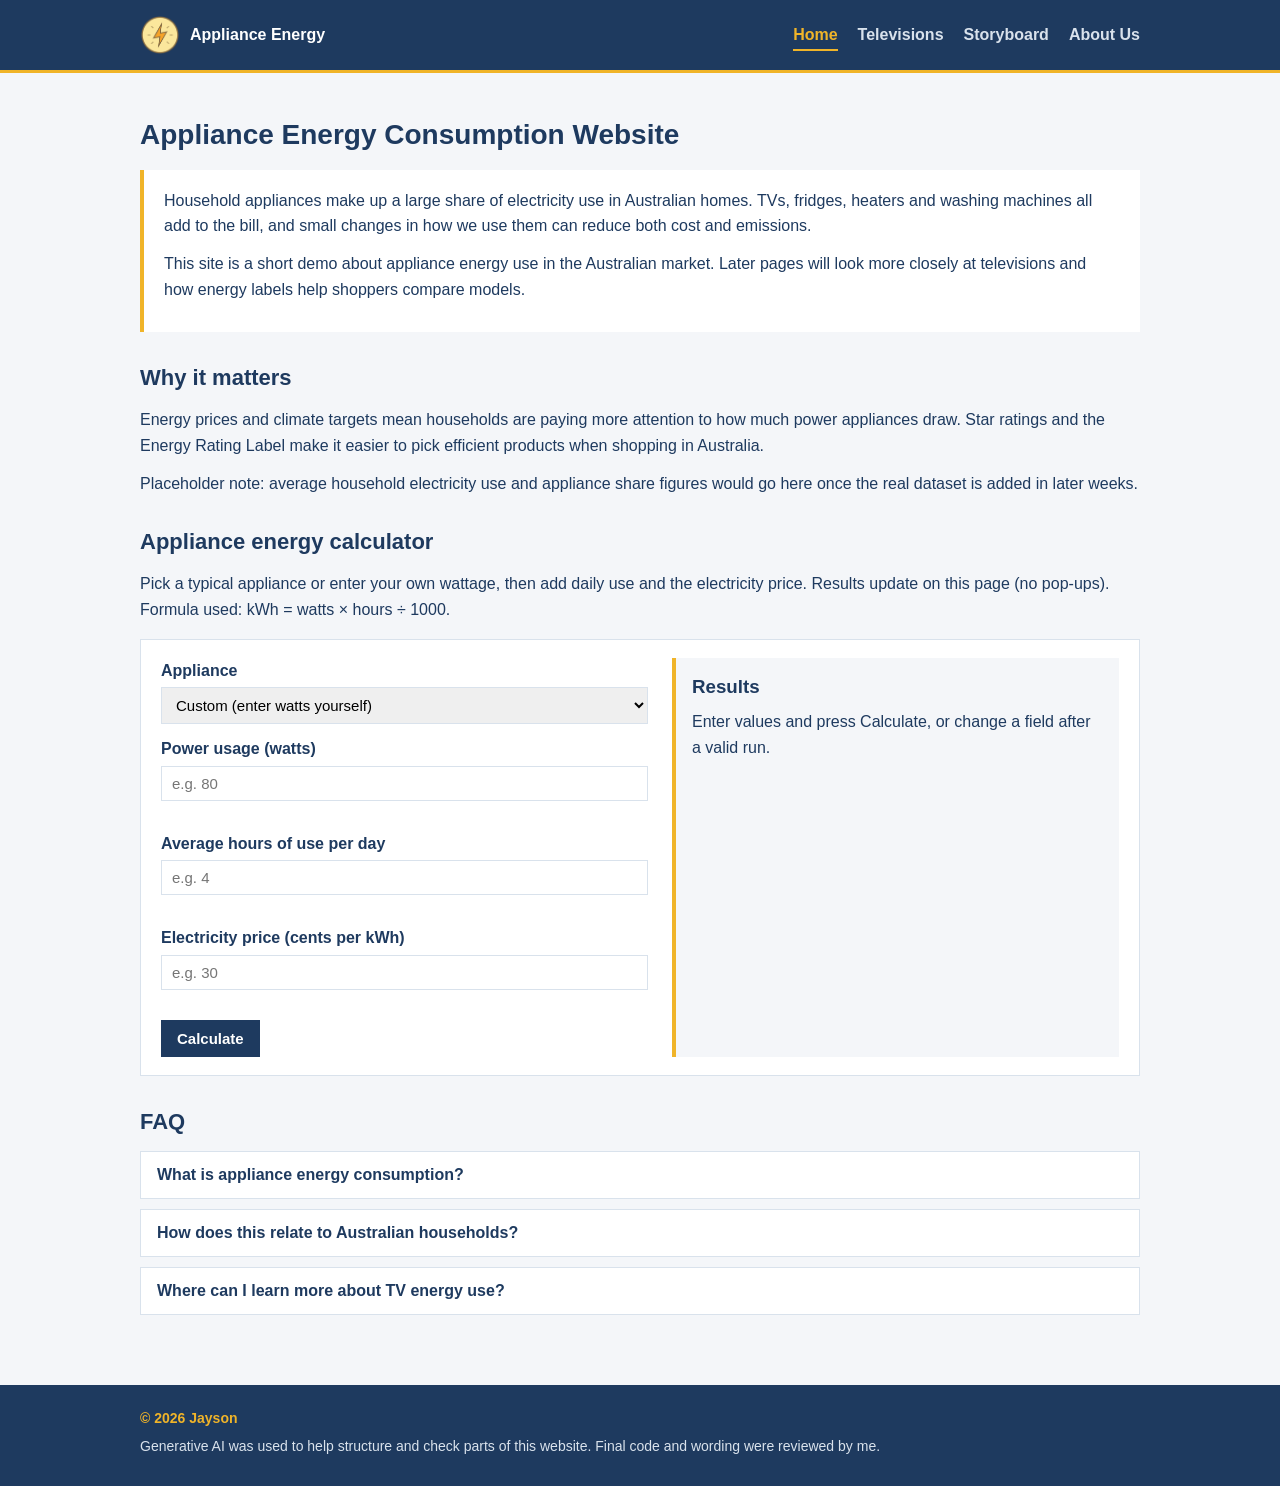
<file: Energy Website (Exercise 3)/index.html>
<!DOCTYPE html>
<html lang="en">
<head>
    <meta charset="UTF-8">
    <meta name="viewport" content="width=device-width, initial-scale=1.0">
    <title>Home | Appliance Energy Consumption</title>
    <link rel="stylesheet" href="assets/css/styles.css">
</head>
<body>

    <!-- nav -->
    <header class="header">
        <div class="container nav">
            <a class="logo" href="index.html">
                <img src="assets/img/PowerIcon.png" alt="Power logo">
                <span>Appliance Energy</span>
            </a>
            <ul class="menu">
                <li><a class="active" href="index.html">Home</a></li>
                <li><a href="televisions.html">Televisions</a></li>
                <li><a href="storyboard.html">Storyboard</a></li>
                <li><a href="about.html">About Us</a></li>
            </ul>
        </div>
    </header>

    <main class="container">
        <h1>Appliance Energy Consumption Website</h1>

        <!-- australia market intro -->
        <div class="intro">
            <p>
                Household appliances make up a large share of electricity use in
                Australian homes. TVs, fridges, heaters and washing machines all
                add to the bill, and small changes in how we use them can reduce
                both cost and emissions.
            </p>
            <p>
                This site is a short demo about appliance energy use in the
                Australian market. Later pages will look more closely at
                televisions and how energy labels help shoppers compare models.
            </p>
        </div>

        <h2>Why it matters</h2>
        <p>
            Energy prices and climate targets mean households are paying more
            attention to how much power appliances draw. Star ratings and the
            Energy Rating Label make it easier to pick efficient products when
            shopping in Australia.
        </p>
        <p>
            Placeholder note: average household electricity use and appliance
            share figures would go here once the real dataset is added in later
            weeks.
        </p>

        <!-- energy calculator -->
        <h2>Appliance energy calculator</h2>
        <p>
            Pick a typical appliance or enter your own wattage, then add daily
            use and the electricity price. Results update on this page (no
            pop-ups). Formula used: kWh = watts × hours ÷ 1000.
        </p>

        <div class="calculator">
            <form id="energy-form" novalidate>
                <div class="form-row">
                    <label for="appliance">Appliance</label>
                    <select id="appliance" name="appliance">
                        <option value="custom">Custom (enter watts yourself)</option>
                        <option value="80">LED TV 55 inch (80 W)</option>
                        <option value="120">OLED TV 65 inch (120 W)</option>
                        <option value="150">Fridge (150 W)</option>
                        <option value="500">Washing machine (500 W)</option>
                        <option value="1500">Split system air conditioner (1500 W)</option>
                        <option value="2000">Clothes dryer (2000 W)</option>
                    </select>
                </div>

                <div class="form-row">
                    <label for="watts">Power usage (watts)</label>
                    <input type="number" id="watts" name="watts" min="1" step="1" placeholder="e.g. 80">
                    <span class="field-error" id="watts-error"></span>
                </div>

                <div class="form-row">
                    <label for="hours">Average hours of use per day</label>
                    <input type="number" id="hours" name="hours" min="0" max="24" step="0.1" placeholder="e.g. 4">
                    <span class="field-error" id="hours-error"></span>
                </div>

                <div class="form-row">
                    <label for="price">Electricity price (cents per kWh)</label>
                    <input type="number" id="price" name="price" min="0" step="0.1" placeholder="e.g. 30">
                    <span class="field-error" id="price-error"></span>
                </div>

                <button type="submit" class="calc-btn">Calculate</button>
            </form>

            <div class="results" id="results">
                <h3>Results</h3>
                <p id="results-message">Enter values and press Calculate, or change a field after a valid run.</p>
                <div id="results-list"></div>
            </div>
        </div>

        <!-- FAQ starts closed; JS opens one at a time -->
        <h2>FAQ</h2>
        <div class="faq">
            <div class="faq-item">
                <button type="button" class="faq-question">
                    What is appliance energy consumption?
                </button>
                <div class="faq-answer">
                    <p>
                        It is the amount of electricity an appliance uses over
                        time, usually measured in kilowatt-hours (kWh). Usage
                        depends on the device, how often it runs, and its
                        settings.
                    </p>
                </div>
            </div>

            <div class="faq-item">
                <button type="button" class="faq-question">
                    How does this relate to Australian households?
                </button>
                <div class="faq-answer">
                    <p>
                        Placeholder answer: many Australian homes rely on
                        appliances for heating, cooling and entertainment.
                        Choosing higher star-rated products can lower yearly
                        running costs.
                    </p>
                </div>
            </div>

            <div class="faq-item">
                <button type="button" class="faq-question">
                    Where can I learn more about TV energy use?
                </button>
                <div class="faq-answer">
                    <p>
                        See the Televisions page on this site for a short
                        overview, or the Storyboard page for the data story
                        behind TV energy comparisons. Official guidance is also
                        available through energyrating.gov.au.
                    </p>
                </div>
            </div>
        </div>
    </main>

    <!-- footer -->
    <footer>
        <div class="container">
            <p class="year-name">&copy; 2026 Jayson</p>
            <p>
                Generative AI was used to help structure and check parts of
                this website. Final code and wording were reviewed by me.
            </p>
        </div>
    </footer>

    <script src="assets/js/scripts.js"></script>
</body>
</html>
</file>
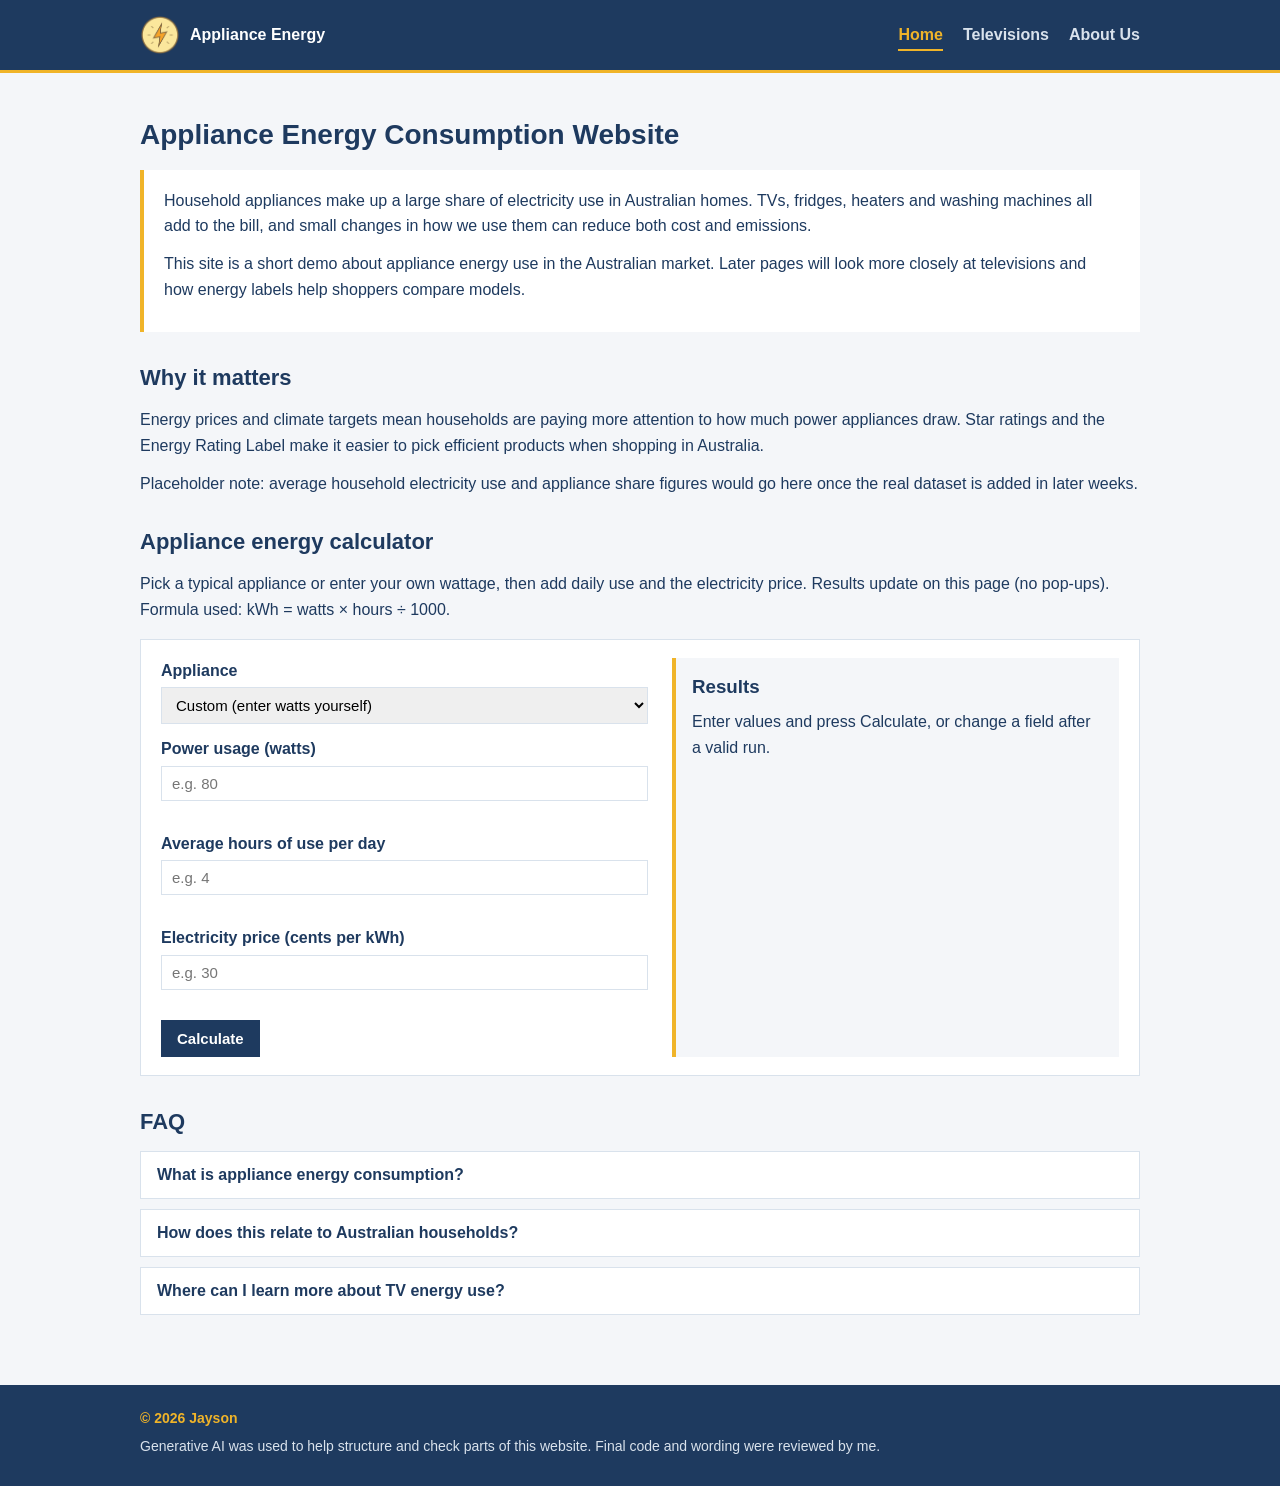
<file: Energy Website (Original)/index.html>
<!DOCTYPE html>
<html lang="en">
<head>
    <meta charset="UTF-8">
    <meta name="viewport" content="width=device-width, initial-scale=1.0">
    <title>Home | Appliance Energy Consumption</title>
    <link rel="stylesheet" href="assets/css/styles.css">
</head>
<body>

    <!-- nav -->
    <header class="header">
        <div class="container nav">
            <a class="logo" href="index.html">
                <img src="assets/img/PowerIcon.png" alt="Power logo">
                <span>Appliance Energy</span>
            </a>
            <ul class="menu">
                <li><a class="active" href="index.html">Home</a></li>
                <li><a href="televisions.html">Televisions</a></li>
                <li><a href="about.html">About Us</a></li>
            </ul>
        </div>
    </header>

    <main class="container">
        <h1>Appliance Energy Consumption Website</h1>

        <!-- australia market intro -->
        <div class="intro">
            <p>
                Household appliances make up a large share of electricity use in
                Australian homes. TVs, fridges, heaters and washing machines all
                add to the bill, and small changes in how we use them can reduce
                both cost and emissions.
            </p>
            <p>
                This site is a short demo about appliance energy use in the
                Australian market. Later pages will look more closely at
                televisions and how energy labels help shoppers compare models.
            </p>
        </div>

        <h2>Why it matters</h2>
        <p>
            Energy prices and climate targets mean households are paying more
            attention to how much power appliances draw. Star ratings and the
            Energy Rating Label make it easier to pick efficient products when
            shopping in Australia.
        </p>
        <p>
            Placeholder note: average household electricity use and appliance
            share figures would go here once the real dataset is added in later
            weeks.
        </p>

        <!-- energy calculator -->
        <h2>Appliance energy calculator</h2>
        <p>
            Pick a typical appliance or enter your own wattage, then add daily
            use and the electricity price. Results update on this page (no
            pop-ups). Formula used: kWh = watts × hours ÷ 1000.
        </p>

        <div class="calculator">
            <form id="energy-form" novalidate>
                <div class="form-row">
                    <label for="appliance">Appliance</label>
                    <select id="appliance" name="appliance">
                        <option value="custom">Custom (enter watts yourself)</option>
                        <option value="80">LED TV 55 inch (80 W)</option>
                        <option value="120">OLED TV 65 inch (120 W)</option>
                        <option value="150">Fridge (150 W)</option>
                        <option value="500">Washing machine (500 W)</option>
                        <option value="1500">Split system air conditioner (1500 W)</option>
                        <option value="2000">Clothes dryer (2000 W)</option>
                    </select>
                </div>

                <div class="form-row">
                    <label for="watts">Power usage (watts)</label>
                    <input type="number" id="watts" name="watts" min="1" step="1" placeholder="e.g. 80">
                    <span class="field-error" id="watts-error"></span>
                </div>

                <div class="form-row">
                    <label for="hours">Average hours of use per day</label>
                    <input type="number" id="hours" name="hours" min="0" max="24" step="0.1" placeholder="e.g. 4">
                    <span class="field-error" id="hours-error"></span>
                </div>

                <div class="form-row">
                    <label for="price">Electricity price (cents per kWh)</label>
                    <input type="number" id="price" name="price" min="0" step="0.1" placeholder="e.g. 30">
                    <span class="field-error" id="price-error"></span>
                </div>

                <button type="submit" class="calc-btn">Calculate</button>
            </form>

            <div class="results" id="results">
                <h3>Results</h3>
                <p id="results-message">Enter values and press Calculate, or change a field after a valid run.</p>
                <div id="results-list"></div>
            </div>
        </div>

        <!-- FAQ starts closed; JS opens one at a time -->
        <h2>FAQ</h2>
        <div class="faq">
            <div class="faq-item">
                <button type="button" class="faq-question">
                    What is appliance energy consumption?
                </button>
                <div class="faq-answer">
                    <p>
                        It is the amount of electricity an appliance uses over
                        time, usually measured in kilowatt-hours (kWh). Usage
                        depends on the device, how often it runs, and its
                        settings.
                    </p>
                </div>
            </div>

            <div class="faq-item">
                <button type="button" class="faq-question">
                    How does this relate to Australian households?
                </button>
                <div class="faq-answer">
                    <p>
                        Placeholder answer: many Australian homes rely on
                        appliances for heating, cooling and entertainment.
                        Choosing higher star-rated products can lower yearly
                        running costs.
                    </p>
                </div>
            </div>

            <div class="faq-item">
                <button type="button" class="faq-question">
                    Where can I learn more about TV energy use?
                </button>
                <div class="faq-answer">
                    <p>
                        See the Televisions page on this site for a short
                        overview. Official guidance is also available through
                        energyrating.gov.au.
                    </p>
                </div>
            </div>
        </div>
    </main>

    <!-- footer -->
    <footer>
        <div class="container">
            <p class="year-name">&copy; 2026 Jayson</p>
            <p>
                Generative AI was used to help structure and check parts of
                this website. Final code and wording were reviewed by me.
            </p>
        </div>
    </footer>

    <script src="assets/js/scripts.js"></script>
</body>
</html>
</file>
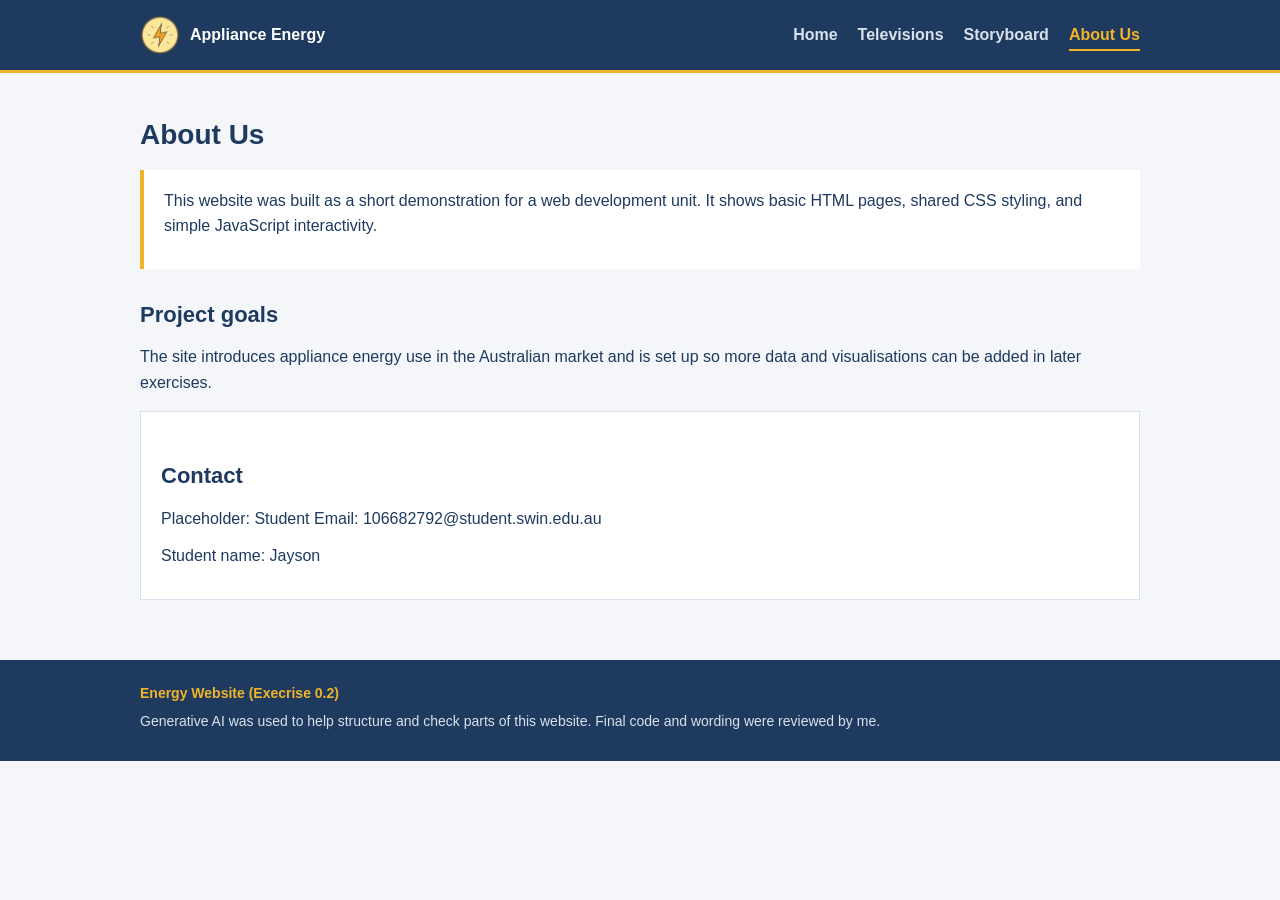
<file: Energy Website (Exercise 3)/about.html>
<!DOCTYPE html>
<html lang="en">
<head>
    <meta charset="UTF-8">
    <meta name="viewport" content="width=device-width, initial-scale=1.0">
    <title>About Us | Appliance Energy Consumption</title>
    <link rel="stylesheet" href="assets/css/styles.css">
</head>
<body>

    <!-- nav -->
    <header class="header">
        <div class="container nav">
            <a class="logo" href="index.html">
                <img src="assets/img/PowerIcon.png" alt="Power logo">
                <span>Appliance Energy</span>
            </a>
            <ul class="menu">
                <li><a href="index.html">Home</a></li>
                <li><a href="televisions.html">Televisions</a></li>
                <li><a href="storyboard.html">Storyboard</a></li>
                <li><a class="active" href="about.html">About Us</a></li>
            </ul>
        </div>
    </header>

    <main class="container">
        <h1>About Us</h1>

        <div class="intro">
            <p>
                This website was built as a short demonstration for a web
                development unit. It shows basic HTML pages, shared CSS styling,
                and simple JavaScript interactivity.
            </p>
        </div>

        <h2>Project goals</h2>
        <p>
            The site introduces appliance energy use in the Australian market
            and is set up so more data and visualisations can be added in later
            exercises.
        </p>

        <div class="info-box">
            <h2>Contact</h2>
            <p>
                Placeholder: Student 
                Email: 106682792@student.swin.edu.au
            </p>
            <p>
                Student name: Jayson
            </p>
        </div>
    </main>

    <!-- footer -->
    <footer>
        <div class="container">
            <p class="year-name">Energy Website  (Execrise 0.2)</p>
            <p>
                Generative AI was used to help structure and check parts of
                this website. Final code and wording were reviewed by me.
            </p>
        </div>
    </footer>

</body>
</html>
</file>
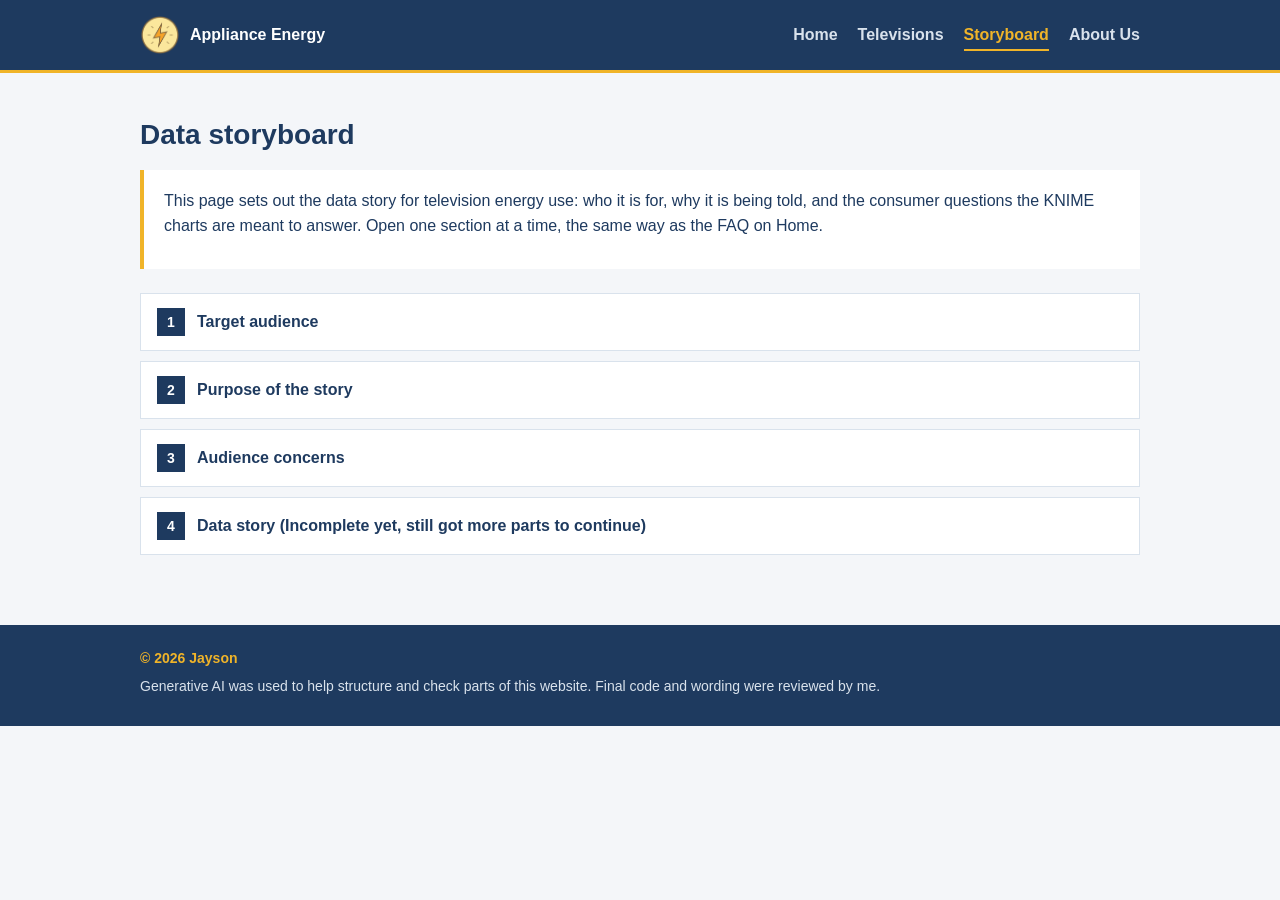
<file: Energy Website (Exercise 3)/storyboard.html>
<!DOCTYPE html>
<html lang="en">
<head>
    <meta charset="UTF-8">
    <meta name="viewport" content="width=device-width, initial-scale=1.0">
    <title>Storyboard | Appliance Energy Consumption</title>
    <link rel="stylesheet" href="assets/css/styles.css">
</head>
<body>

    <!-- nav -->
    <header class="header">
        <div class="container nav">
            <a class="logo" href="index.html">
                <img src="assets/img/PowerIcon.png" alt="Power logo">
                <span>Appliance Energy</span>
            </a>
            <ul class="menu">
                <li><a href="index.html">Home</a></li>
                <li><a href="televisions.html">Televisions</a></li>
                <li><a class="active" href="storyboard.html">Storyboard</a></li>
                <li><a href="about.html">About Us</a></li>
            </ul>
        </div>
    </header>

    <main class="container">
        <h1>Data storyboard</h1>

        <div class="intro">
            <p>
                This page sets out the data story for television energy use:
                who it is for, why it is being told, and the consumer questions
                the KNIME charts are meant to answer. Open one section at a
                time, the same way as the FAQ on Home.
            </p>
        </div>

        <div class="storyboard">
            <div class="story-item">
                <button type="button" class="story-frame">
                    <span class="story-num">1</span>
                    <span class="story-title">Target audience</span>
                </button>
                <div class="story-detail">
                    <p>
                        The main target audience for this data story is consumers
                        who are interested in purchasing a television with lower
                        energy consumption. These consumers may want to understand
                        whether factors such as screen size, television model, and
                        energy-efficiency rating have a noticeable effect on how
                        much electricity a television uses.
                    </p>
                    <p>
                        Many buyers usually compare features such as display size,
                        picture quality, brand, and price, but energy consumption
                        may also affect the long-term cost of owning a television.
                        This data story is therefore designed to make
                        energy-related information easier to understand by
                        presenting comparisons between different televisions.
                    </p>
                    <p>
                        The findings may also be useful to policy makers,
                        regulators, and researchers who are interested in general
                        patterns of energy efficiency in consumer electronics.
                    </p>
                </div>
            </div>

            <div class="story-item">
                <button type="button" class="story-frame">
                    <span class="story-num">2</span>
                    <span class="story-title">Purpose of the story</span>
                </button>
                <div class="story-detail">
                    <p>
                        The purpose of this data story is to investigate how
                        different television characteristics are related to energy
                        consumption and to present the results in a way that is
                        useful for consumers. The story will examine factors such
                        as screen size, energy-efficiency rating, and differences
                        between television models to identify patterns in energy
                        usage.
                    </p>
                    <p>
                        For example, it will explore whether larger televisions
                        tend to consume more energy, whether televisions with
                        better efficiency ratings generally use less electricity,
                        and whether televisions with similar specifications can
                        still have different levels of energy consumption.
                    </p>
                    <p>
                        By using comparisons and visualisations, the story aims
                        to help consumers recognise which factors may have a
                        greater influence on energy use and encourage them to
                        consider energy efficiency alongside other features when
                        choosing a television.
                    </p>
                </div>
            </div>

            <div class="story-item">
                <button type="button" class="story-frame">
                    <span class="story-num">3</span>
                    <span class="story-title">Audience concerns</span>
                </button>
                <div class="story-detail">
                    <p>
                        Consumers may want to know whether choosing a larger
                        screen size will significantly increase energy
                        consumption, whether a better energy-efficiency rating
                        results in lower energy use, and whether televisions with
                        similar sizes can still have different levels of energy
                        consumption. The charts below are prepared in KNIME and
                        can be dropped into the placeholder boxes when ready.
                    </p>

                    <h3>Does choosing a larger TV increase energy consumption?</h3>
                    <figure class="story-figure">
                        <div class="chart-placeholder">
                            <img src="assets/img/Does A Bigger TV Consumption More Energy_.png" alt="KNIME chart: energy use across small, medium and large TVs.">
                        </div>
                        <figcaption>KNIME chart: energy use across small, medium and large TVs.</figcaption>
                    </figure>
                    <p>
                        As shown in the chart, large televisions have the highest
                        average energy consumption at approximately 741.30
                        kWh/year, compared with 402.73 kWh/year for medium
                        televisions and 157.98 kWh/year for small televisions.
                        This shows a clear increase in average energy consumption
                        across the three screen-size groups, suggesting that
                        screen size is an important factor for consumers to
                        consider when choosing an energy-efficient television.
                    </p>

                    <h3>Does a better energy rating generally mean lower energy consumption?</h3>
                    <figure class="story-figure">
                        <div class="chart-placeholder">
                            <img src="assets/img/Does a better Energy Rating generally mean lower Energy Consumption_.png" alt="KNIME scatter plot: star rating against labelled energy consumption.">
                        </div>
                        <figcaption>KNIME scatter plot: star rating against labelled energy consumption.</figcaption>
                    </figure>
                    <p>
                        As shown in the scatter plot, televisions with higher
                        energy ratings generally have lower labelled energy
                        consumption. In contrast, televisions with lower star
                        ratings are more likely to have higher energy usage.
                        Although the points are spread out within each rating,
                        the overall pattern suggests that energy rating is an
                        important indicator of how much energy a television
                        consumes.
                    </p>

                    <h3>Do different TV models use very different amounts of energy?</h3>
                    <p>
                        For TVs of similar sizes, does screen technology affect
                        average energy consumption?
                    </p>
                    <figure class="story-figure">
                        <div class="chart-placeholder">
                            <img src="assets/img/Average TV Energy Consumption by Screen Size and Technology.png" alt="KNIME chart: average energy use by screen size and technology.">
                        </div>
                        <figcaption>KNIME chart: screen technology compared within size groups.</figcaption>
                    </figure>
                    <p>
                        As shown in the chart, TVs of the same size can still
                        have different levels of energy consumption depending on
                        their screen technology. LCD models have the lowest
                        average energy consumption across the three size groups
                        in this dataset, while the difference between LCD (LED)
                        and OLED changes depending on the TV size. This means
                        that screen technology can make a difference, but
                        consumers should consider it together with screen size
                        rather than looking at the technology alone.
                    </p>
                </div>
            </div>
            <div class="story-item">
                <button type="button" class="story-frame">
                    <span class="story-num">4</span>
                    <span class="story-title">Data story (Incomplete yet, still got more parts to continue)</span>
                </button>
                <div class="story-detail">
                    <p>
                        The data story shows that screen size, energy rating, and
                        screen technology are all important factors that can
                        affect how much energy a television uses. Consumers who
                        want to reduce their electricity usage should consider
                        these factors when choosing a television.
                    </p>
                    <p>
                        In general, larger televisions tend to use more energy,
                        while televisions with higher energy ratings tend to use
                        less. Screen technology can also make a difference, but
                        it is best considered together with screen size rather
                        than in isolation.
                    </p>
                </div>
        </div>
    </main>

    <!--It still got more parts to continue, will do it later on-->
    <!--Leftover content-->
    <!--4. Main Data Questions: What overall question are customer investigating?-->
    <!--5. More Analysis + Comparison with the Chart to show out the dataset-->
    <!--5. Data Story: What is the story that the data tells?-->
    <!--Extra Add-on: Changing the CSS and transformation, Better UI interface improvement-->

    <!-- footer -->
    <footer>
        <div class="container">
            <p class="year-name">&copy; 2026 Jayson</p>
            <p>
                Generative AI was used to help structure and check parts of
                this website. Final code and wording were reviewed by me.
            </p>
        </div>
    </footer>

    <script src="assets/js/scripts.js"></script>
</body>
</html>
</file>
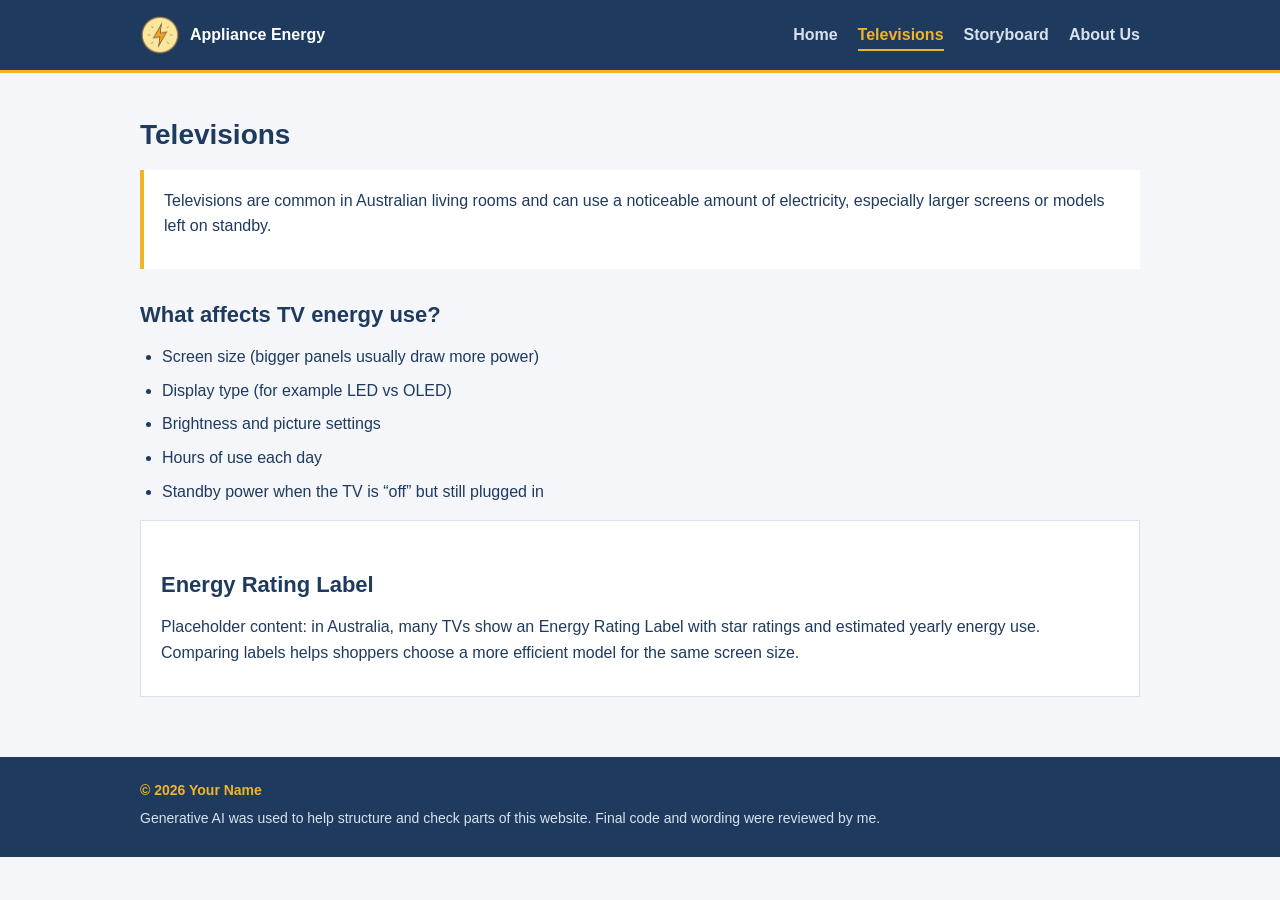
<file: Energy Website (Exercise 3)/televisions.html>
<!DOCTYPE html>
<html lang="en">
<head>
    <meta charset="UTF-8">
    <meta name="viewport" content="width=device-width, initial-scale=1.0">
    <title>Televisions | Appliance Energy Consumption</title>
    <link rel="stylesheet" href="assets/css/styles.css">
</head>
<body>

    <!-- nav -->
    <header class="header">
        <div class="container nav">
            <a class="logo" href="index.html">
                <img src="assets/img/PowerIcon.png" alt="Power logo">
                <span>Appliance Energy</span>
            </a>
            <ul class="menu">
                <li><a href="index.html">Home</a></li>
                <li><a class="active" href="televisions.html">Televisions</a></li>
                <li><a href="storyboard.html">Storyboard</a></li>
                <li><a href="about.html">About Us</a></li>
            </ul>
        </div>
    </header>

    <main class="container">
        <h1>Televisions</h1>

        <div class="intro">
            <p>
                Televisions are common in Australian living rooms and can use a
                noticeable amount of electricity, especially larger screens or
                models left on standby.
            </p>
        </div>

        <h2>What affects TV energy use?</h2>
        <ul class="tv-list">
            <li>Screen size (bigger panels usually draw more power)</li>
            <li>Display type (for example LED vs OLED)</li>
            <li>Brightness and picture settings</li>
            <li>Hours of use each day</li>
            <li>Standby power when the TV is “off” but still plugged in</li>
        </ul>

        <div class="info-box">
            <h2>Energy Rating Label</h2>
            <p>
                Placeholder content: in Australia, many TVs show an Energy
                Rating Label with star ratings and estimated yearly energy use.
                Comparing labels helps shoppers choose a more efficient model
                for the same screen size.
            </p>
            <p>
                <!--This page will be a good place to add charts or tables in later
                weekly exercises.-->
            </p>
        </div>
    </main>

    <!-- footer -->
    <footer>
        <div class="container">
            <p class="year-name">&copy; 2026 Your Name</p>
            <p>
                Generative AI was used to help structure and check parts of
                this website. Final code and wording were reviewed by me.
            </p>
        </div>
    </footer>

</body>
</html>
</file>
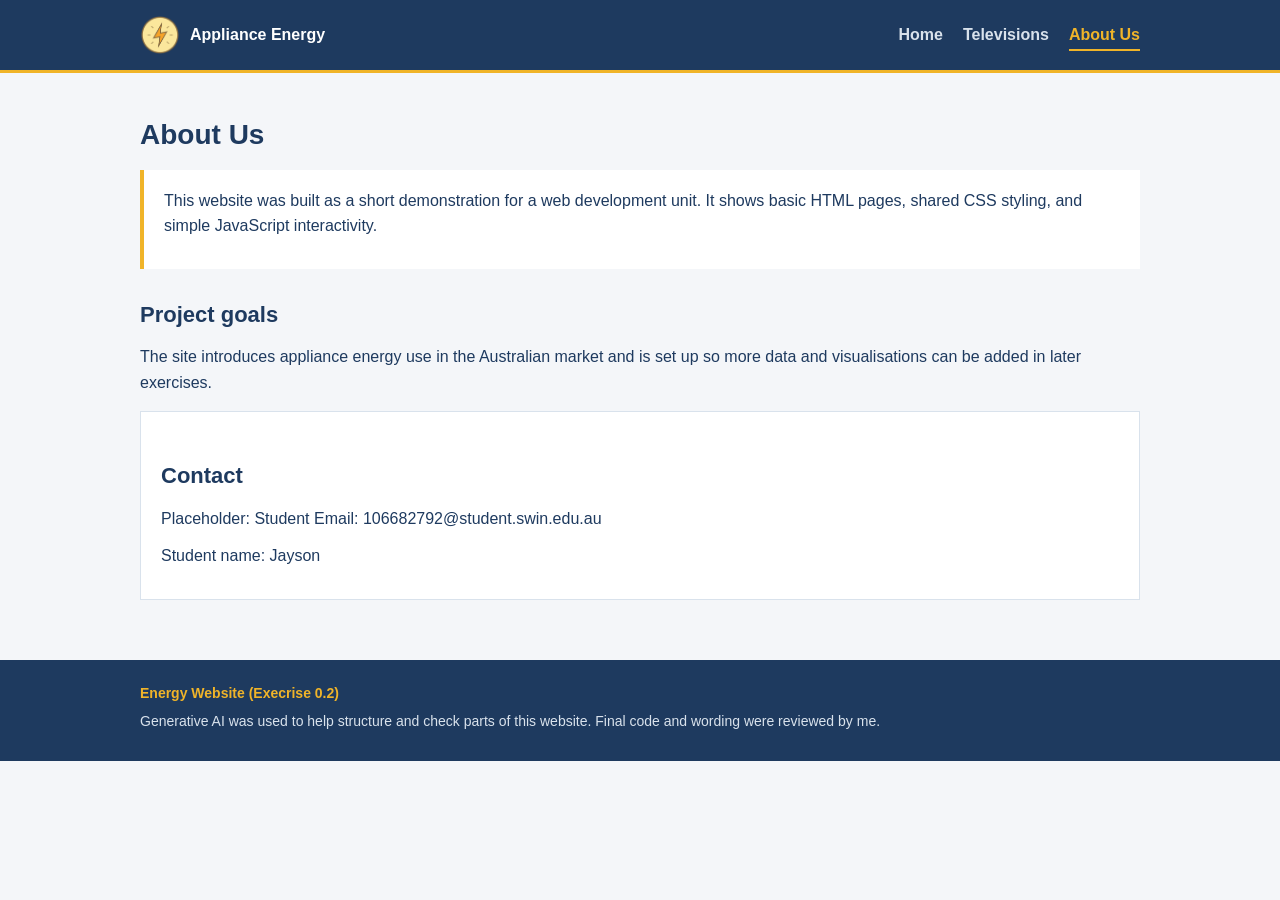
<file: Energy Website (Original)/about.html>
<!DOCTYPE html>
<html lang="en">
<head>
    <meta charset="UTF-8">
    <meta name="viewport" content="width=device-width, initial-scale=1.0">
    <title>About Us | Appliance Energy Consumption</title>
    <link rel="stylesheet" href="assets/css/styles.css">
</head>
<body>

    <!-- nav -->
    <header class="header">
        <div class="container nav">
            <a class="logo" href="index.html">
                <img src="assets/img/PowerIcon.png" alt="Power logo">
                <span>Appliance Energy</span>
            </a>
            <ul class="menu">
                <li><a href="index.html">Home</a></li>
                <li><a href="televisions.html">Televisions</a></li>
                <li><a class="active" href="about.html">About Us</a></li>
            </ul>
        </div>
    </header>

    <main class="container">
        <h1>About Us</h1>

        <div class="intro">
            <p>
                This website was built as a short demonstration for a web
                development unit. It shows basic HTML pages, shared CSS styling,
                and simple JavaScript interactivity.
            </p>
        </div>

        <h2>Project goals</h2>
        <p>
            The site introduces appliance energy use in the Australian market
            and is set up so more data and visualisations can be added in later
            exercises.
        </p>

        <div class="info-box">
            <h2>Contact</h2>
            <p>
                Placeholder: Student 
                Email: 106682792@student.swin.edu.au
            </p>
            <p>
                Student name: Jayson
            </p>
        </div>
    </main>

    <!-- footer -->
    <footer>
        <div class="container">
            <p class="year-name">Energy Website  (Execrise 0.2)</p>
            <p>
                Generative AI was used to help structure and check parts of
                this website. Final code and wording were reviewed by me.
            </p>
        </div>
    </footer>

</body>
</html>
</file>
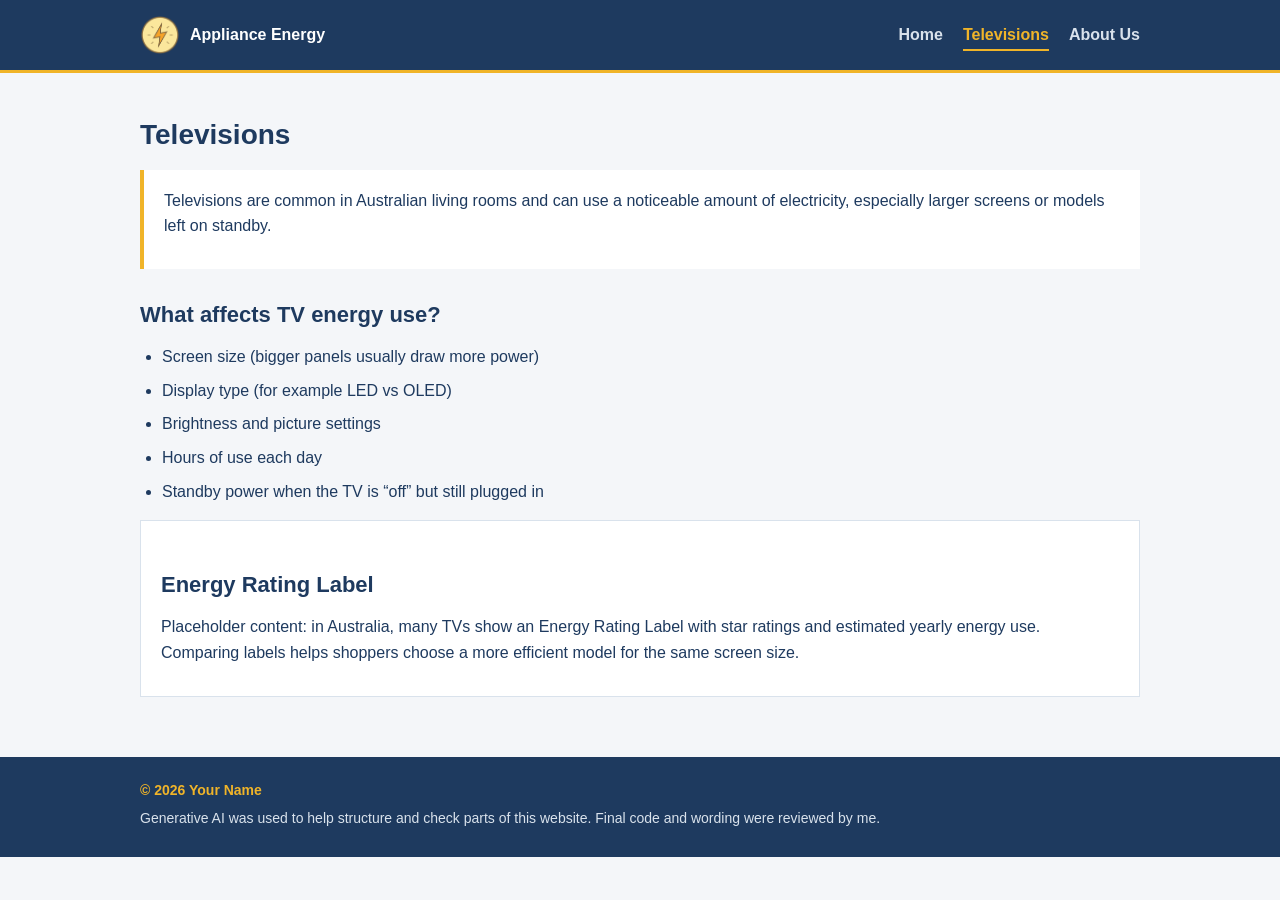
<file: Energy Website (Original)/televisions.html>
<!DOCTYPE html>
<html lang="en">
<head>
    <meta charset="UTF-8">
    <meta name="viewport" content="width=device-width, initial-scale=1.0">
    <title>Televisions | Appliance Energy Consumption</title>
    <link rel="stylesheet" href="assets/css/styles.css">
</head>
<body>

    <!-- nav -->
    <header class="header">
        <div class="container nav">
            <a class="logo" href="index.html">
                <img src="assets/img/PowerIcon.png" alt="Power logo">
                <span>Appliance Energy</span>
            </a>
            <ul class="menu">
                <li><a href="index.html">Home</a></li>
                <li><a class="active" href="televisions.html">Televisions</a></li>
                <li><a href="about.html">About Us</a></li>
            </ul>
        </div>
    </header>

    <main class="container">
        <h1>Televisions</h1>

        <div class="intro">
            <p>
                Televisions are common in Australian living rooms and can use a
                noticeable amount of electricity, especially larger screens or
                models left on standby.
            </p>
        </div>

        <h2>What affects TV energy use?</h2>
        <ul class="tv-list">
            <li>Screen size (bigger panels usually draw more power)</li>
            <li>Display type (for example LED vs OLED)</li>
            <li>Brightness and picture settings</li>
            <li>Hours of use each day</li>
            <li>Standby power when the TV is “off” but still plugged in</li>
        </ul>

        <div class="info-box">
            <h2>Energy Rating Label</h2>
            <p>
                Placeholder content: in Australia, many TVs show an Energy
                Rating Label with star ratings and estimated yearly energy use.
                Comparing labels helps shoppers choose a more efficient model
                for the same screen size.
            </p>
            <p>
                <!--This page will be a good place to add charts or tables in later
                weekly exercises.-->
            </p>
        </div>
    </main>

    <!-- footer -->
    <footer>
        <div class="container">
            <p class="year-name">&copy; 2026 Your Name</p>
            <p>
                Generative AI was used to help structure and check parts of
                this website. Final code and wording were reviewed by me.
            </p>
        </div>
    </footer>

</body>
</html>
</file>
<file: Energy Website (Exercise 3)/assets/css/styles.css>
/* base */
* {
    margin: 0;
    padding: 0;
    box-sizing: border-box;
}

body {
    font-family: Arial, Helvetica, sans-serif;
    background: #f4f6f9;
    color: #1e3a5f;
    line-height: 1.6;
}

.container {
    width: 90%;
    max-width: 1000px;
    margin: 0 auto;
}

a {
    color: #1e3a5f;
}

/* top nav */
.header {
    background: #1e3a5f;
    border-bottom: 3px solid #f0b429;
}

.nav {
    display: flex;
    align-items: center;
    justify-content: space-between;
    min-height: 70px;
}

.logo {
    display: flex;
    align-items: center;
    gap: 10px;
    text-decoration: none;
    color: #fff;
}

.logo img {
    width: 40px;
    height: 40px;
}

.logo span {
    font-weight: bold;
    font-size: 16px;
}

.logo:hover {
    color: #f0b429;
}

.menu {
    display: flex;
    gap: 20px;
    list-style: none;
}

.menu a {
    text-decoration: none;
    color: #d9e2ec;
    font-weight: bold;
    padding: 6px 0;
    border-bottom: 2px solid transparent;
}

.menu a:hover {
    color: #f0b429;
    border-bottom-color: #f0b429;
}

/* current page */
.menu a.active {
    color: #f0b429;
    border-bottom-color: #f0b429;
}

/* page content */
main {
    padding: 40px 0 60px;
}

h1 {
    font-size: 28px;
    margin-bottom: 12px;
}

h2 {
    font-size: 22px;
    margin: 28px 0 12px;
    color: #1e3a5f;
}

p {
    margin-bottom: 12px;
}

.intro {
    background: #fff;
    border-left: 4px solid #f0b429;
    padding: 18px 20px;
    margin-bottom: 24px;
}

/* FAQ accordion */
.faq-item {
    background: #fff;
    border: 1px solid #d9e2ec;
    margin-bottom: 10px;
}

.faq-question {
    width: 100%;
    text-align: left;
    background: #fff;
    border: none;
    padding: 14px 16px;
    font-size: 16px;
    font-weight: bold;
    color: #1e3a5f;
    cursor: pointer;
}

.faq-question:hover {
    background: #eef3f8;
}

.faq-answer {
    display: none;
    padding: 0 16px 14px;
    color: #334e68;
}

.faq-item.open .faq-answer {
    display: block;
}

/* UX storyboard */
.persona p {
    margin-bottom: 8px;
}

.storyboard {
    margin: 16px 0 8px;
}

.story-item {
    background: #fff;
    border: 1px solid #d9e2ec;
    margin-bottom: 10px;
}

.story-frame {
    width: 100%;
    display: flex;
    align-items: center;
    gap: 12px;
    text-align: left;
    background: #fff;
    border: none;
    padding: 14px 16px;
    font-size: 16px;
    font-weight: bold;
    color: #1e3a5f;
    cursor: pointer;
}

.story-frame:hover {
    background: #eef3f8;
}

.story-num {
    display: inline-flex;
    align-items: center;
    justify-content: center;
    min-width: 28px;
    height: 28px;
    background: #1e3a5f;
    color: #fff;
    font-size: 14px;
}

.story-item.open .story-num {
    background: #f0b429;
    color: #1e3a5f;
}

.story-detail {
    display: none;
    padding: 0 16px 14px;
    color: #334e68;
}

.story-item.open .story-detail {
    display: block;
}

.story-detail h3 {
    font-size: 17px;
    margin: 18px 0 10px;
}

.story-figure {
    margin: 12px 0 16px;
}

.story-figure figcaption {
    font-size: 13px;
    color: #627d98;
    margin-top: 6px;
}

.chart-placeholder {
    min-height: 180px;
    display: flex;
    align-items: center;
    justify-content: center;
    text-align: center;
    padding: 20px;
    background: #f4f6f9;
    border: 2px dashed #d9e2ec;
    color: #627d98;
    font-size: 14px;
}

.story-figure img {
    display: block;
    max-width: 100%;
    height: auto;
    border: 1px solid #d9e2ec;
}

/* energy calculator */
.calculator {
    background: #fff;
    border: 1px solid #d9e2ec;
    padding: 18px 20px;
    margin: 16px 0 28px;
    display: flex;
    gap: 24px;
    flex-wrap: wrap;
}

.calculator form {
    flex: 1 1 280px;
}

.form-row {
    margin-bottom: 12px;
}

.form-row label {
    display: block;
    font-weight: bold;
    margin-bottom: 4px;
}

.form-row input,
.form-row select {
    width: 100%;
    padding: 8px 10px;
    border: 1px solid #d9e2ec;
    font-size: 15px;
    font-family: inherit;
}

.field-error {
    display: block;
    color: #b42318;
    font-size: 13px;
    min-height: 18px;
}

.calc-btn {
    background: #1e3a5f;
    color: #fff;
    border: none;
    padding: 10px 16px;
    font-size: 15px;
    font-weight: bold;
    cursor: pointer;
}

.calc-btn:hover {
    background: #162d4a;
    color: #f0b429;
}

.results {
    flex: 1 1 240px;
    background: #f4f6f9;
    border-left: 4px solid #f0b429;
    padding: 14px 16px;
}

.results h3 {
    margin-bottom: 8px;
}

.results-item {
    display: flex;
    justify-content: space-between;
    gap: 12px;
    padding: 6px 0;
    border-bottom: 1px solid #d9e2ec;
}

.results.has-error {
    border-left-color: #b42318;
}

/* simple list / table bits for televisions page */
.tv-list {
    list-style: disc;
    margin-left: 22px;
}

.tv-list li {
    margin-bottom: 8px;
}

.info-box {
    background: #fff;
    padding: 18px 20px;
    border: 1px solid #d9e2ec;
    margin-top: 16px;
}

/* footer */
footer {
    background: #1e3a5f;
    color: #d9e2ec;
    padding: 22px 0;
    font-size: 14px;
}

footer p {
    margin-bottom: 6px;
}

footer .year-name {
    color: #f0b429;
    font-weight: bold;
}

/* small screens */
@media (max-width: 600px) {
    .nav {
        flex-direction: column;
        gap: 12px;
        padding: 12px 0;
    }

    .menu {
        gap: 14px;
        flex-wrap: wrap;
        justify-content: center;
    }
}
</file>
<file: Energy Website (Original)/assets/css/styles.css>
/* base */
* {
    margin: 0;
    padding: 0;
    box-sizing: border-box;
}

body {
    font-family: Arial, Helvetica, sans-serif;
    background: #f4f6f9;
    color: #1e3a5f;
    line-height: 1.6;
}

.container {
    width: 90%;
    max-width: 1000px;
    margin: 0 auto;
}

a {
    color: #1e3a5f;
}

/* top nav */
.header {
    background: #1e3a5f;
    border-bottom: 3px solid #f0b429;
}

.nav {
    display: flex;
    align-items: center;
    justify-content: space-between;
    min-height: 70px;
}

.logo {
    display: flex;
    align-items: center;
    gap: 10px;
    text-decoration: none;
    color: #fff;
}

.logo img {
    width: 40px;
    height: 40px;
}

.logo span {
    font-weight: bold;
    font-size: 16px;
}

.logo:hover {
    color: #f0b429;
}

.menu {
    display: flex;
    gap: 20px;
    list-style: none;
}

.menu a {
    text-decoration: none;
    color: #d9e2ec;
    font-weight: bold;
    padding: 6px 0;
    border-bottom: 2px solid transparent;
}

.menu a:hover {
    color: #f0b429;
    border-bottom-color: #f0b429;
}

/* current page */
.menu a.active {
    color: #f0b429;
    border-bottom-color: #f0b429;
}

/* page content */
main {
    padding: 40px 0 60px;
}

h1 {
    font-size: 28px;
    margin-bottom: 12px;
}

h2 {
    font-size: 22px;
    margin: 28px 0 12px;
    color: #1e3a5f;
}

p {
    margin-bottom: 12px;
}

.intro {
    background: #fff;
    border-left: 4px solid #f0b429;
    padding: 18px 20px;
    margin-bottom: 24px;
}

/* FAQ accordion */
.faq-item {
    background: #fff;
    border: 1px solid #d9e2ec;
    margin-bottom: 10px;
}

.faq-question {
    width: 100%;
    text-align: left;
    background: #fff;
    border: none;
    padding: 14px 16px;
    font-size: 16px;
    font-weight: bold;
    color: #1e3a5f;
    cursor: pointer;
}

.faq-question:hover {
    background: #eef3f8;
}

.faq-answer {
    display: none;
    padding: 0 16px 14px;
    color: #334e68;
}

.faq-item.open .faq-answer {
    display: block;
}

/* energy calculator */
.calculator {
    background: #fff;
    border: 1px solid #d9e2ec;
    padding: 18px 20px;
    margin: 16px 0 28px;
    display: flex;
    gap: 24px;
    flex-wrap: wrap;
}

.calculator form {
    flex: 1 1 280px;
}

.form-row {
    margin-bottom: 12px;
}

.form-row label {
    display: block;
    font-weight: bold;
    margin-bottom: 4px;
}

.form-row input,
.form-row select {
    width: 100%;
    padding: 8px 10px;
    border: 1px solid #d9e2ec;
    font-size: 15px;
    font-family: inherit;
}

.field-error {
    display: block;
    color: #b42318;
    font-size: 13px;
    min-height: 18px;
}

.calc-btn {
    background: #1e3a5f;
    color: #fff;
    border: none;
    padding: 10px 16px;
    font-size: 15px;
    font-weight: bold;
    cursor: pointer;
}

.calc-btn:hover {
    background: #162d4a;
    color: #f0b429;
}

.results {
    flex: 1 1 240px;
    background: #f4f6f9;
    border-left: 4px solid #f0b429;
    padding: 14px 16px;
}

.results h3 {
    margin-bottom: 8px;
}

.results-item {
    display: flex;
    justify-content: space-between;
    gap: 12px;
    padding: 6px 0;
    border-bottom: 1px solid #d9e2ec;
}

.results.has-error {
    border-left-color: #b42318;
}

/* simple list / table bits for televisions page */
.tv-list {
    list-style: disc;
    margin-left: 22px;
}

.tv-list li {
    margin-bottom: 8px;
}

.info-box {
    background: #fff;
    padding: 18px 20px;
    border: 1px solid #d9e2ec;
    margin-top: 16px;
}

/* footer */
footer {
    background: #1e3a5f;
    color: #d9e2ec;
    padding: 22px 0;
    font-size: 14px;
}

footer p {
    margin-bottom: 6px;
}

footer .year-name {
    color: #f0b429;
    font-weight: bold;
}

/* small screens */
@media (max-width: 600px) {
    .nav {
        flex-direction: column;
        gap: 12px;
        padding: 12px 0;
    }

    .menu {
        gap: 14px;
        flex-wrap: wrap;
        justify-content: center;
    }
}
</file>
